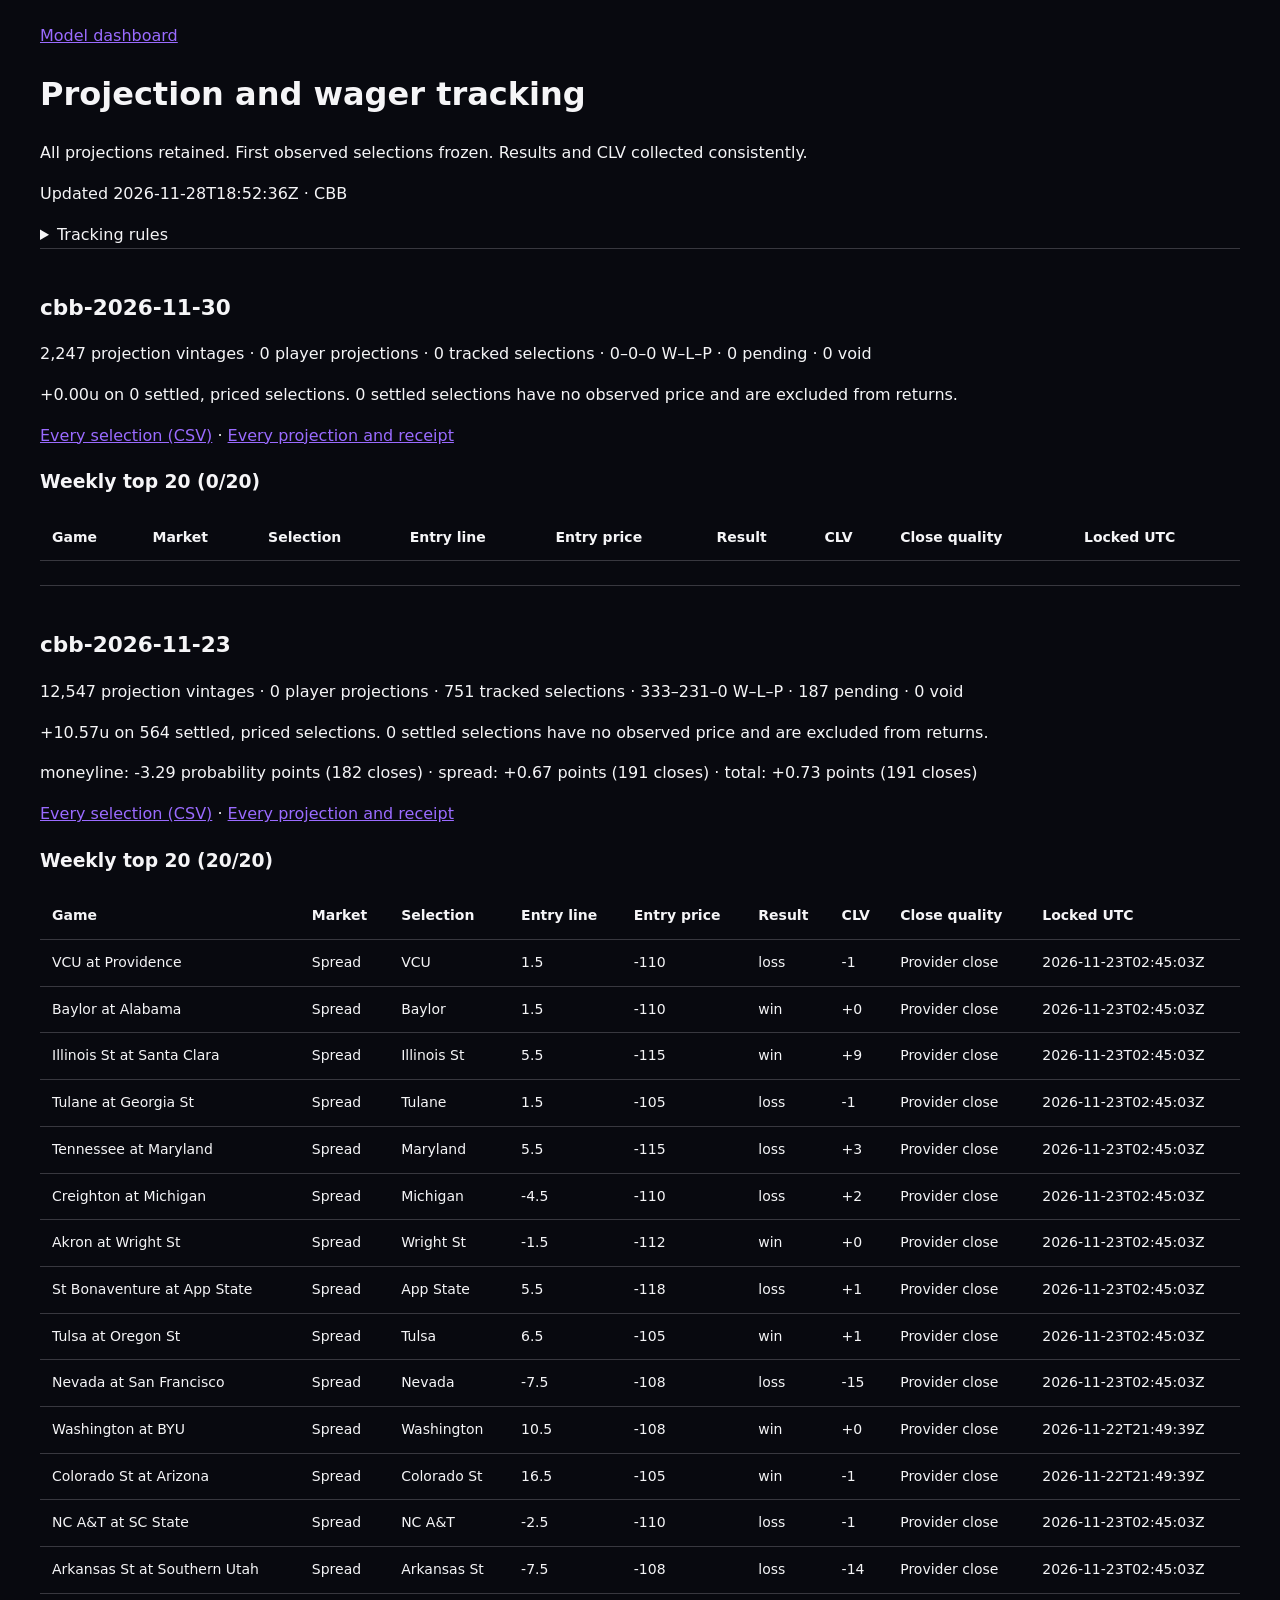
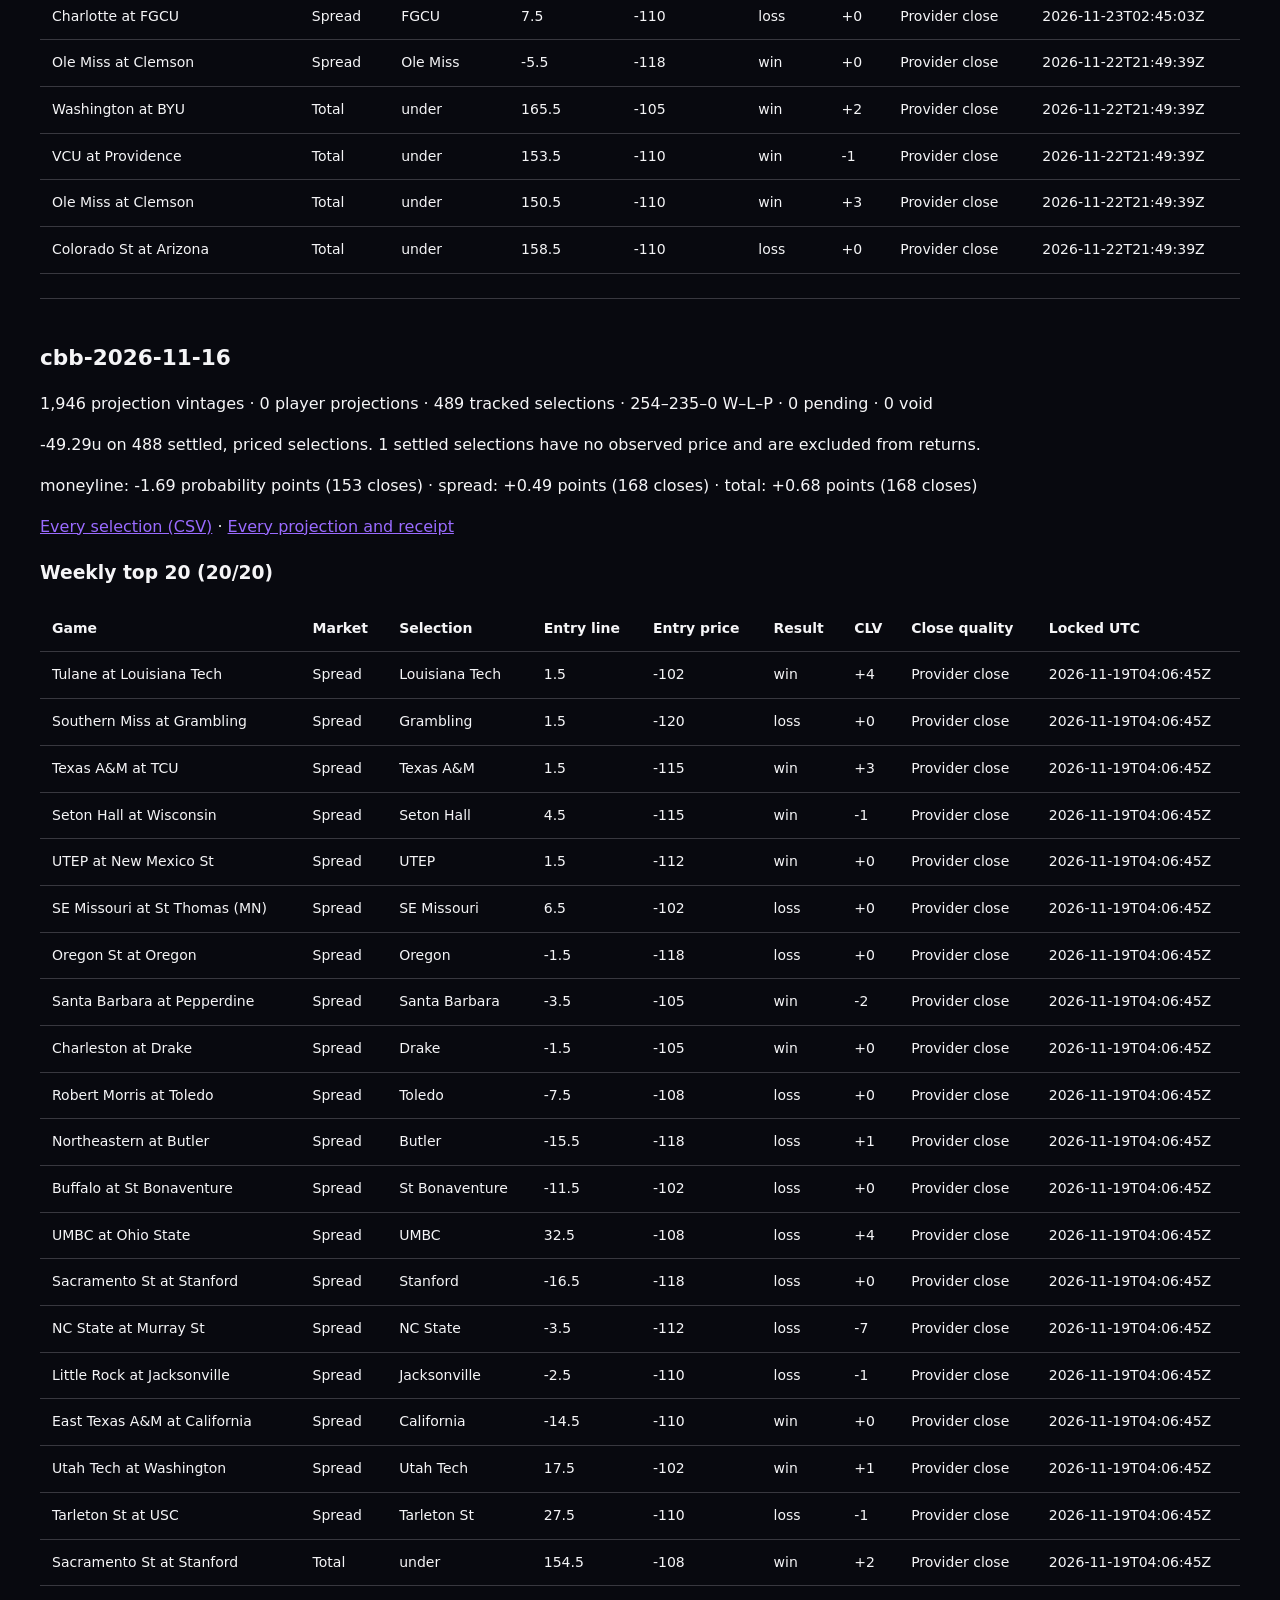
<file: docs/tracking/index.html>
<!doctype html><html lang="en"><meta charset="utf-8"><meta name="viewport" content="width=device-width,initial-scale=1"><title>Projection and wager tracking · Chase Analytics</title><style>:root{color-scheme:dark}body{background:#08090f;color:#f5f5f7;font:16px/1.55 system-ui;margin:0;padding:24px}main{max-width:1200px;margin:auto}a{color:#9a6bff}section{border-top:1px solid #38383f;padding:24px 0}h1{font-size:2rem}h2{font-size:1.35rem}table{border-collapse:collapse;width:100%;font-size:.875rem}td,th{text-align:left;padding:12px;border-bottom:1px solid #38383f;white-space:nowrap}.scroll{overflow:auto}p{max-width:100ch}small{color:#b6b6c2}</style><main><a href="../">Model dashboard</a><h1>Projection and wager tracking</h1><p>All projections retained. First observed selections frozen. Results and CLV collected consistently.</p><p>Updated 2026-11-28T18:52:36Z · CBB</p><details><summary>Tracking rules</summary><p>Every published game and player projection is archived, including unpriced projections. A tracked wager is a paper selection at its first observed DraftKings number; side, line and price stay frozen. Official football weeks apply to NFL/CFB; NBA/CBB use Monday–Sunday Eastern. The weekly featured cohort has at most 20 entries, locked before kickoff; later candidates fill empty slots. All remaining selections stay in the full record. Ranking uses absolute model-minus-line disagreement divided by the larger of the model number, line magnitude, and one; moneylines use model probability relative to price break-even. This is a tracking rank, not a calibrated edge. CLV uses a named provider close, or an explicitly labeled last observed prestart quote within 60 minutes. Missing close and missing prices stay missing. Moneyline CLV is in implied-probability points; line-market CLV is in points from the selected side. Returns risk one unit and use the actual observed price. No history is truncated, no historical selections are manufactured, and no real wagers are placed.</p></details><section><h2>cbb-2026-11-30</h2><p>2,247 projection vintages · 0 player projections · 0 tracked selections · 0–0–0 W–L–P · 0 pending · 0 void</p><p>+0.00u on 0 settled, priced selections. 0 settled selections have no observed price and are excluded from returns.</p><p></p><p><a href="cbb-2026-11-30.csv">Every selection (CSV)</a> · <a href="cbb-2026-11-30.json.gz">Every projection and receipt</a></p><h3>Weekly top 20 (0/20)</h3><div class="scroll" tabindex="0" role="region" aria-label="Weekly selections"><table><thead><tr><th>Game</th><th>Market</th><th>Selection</th><th>Entry line</th><th>Entry price</th><th>Result</th><th>CLV</th><th>Close quality</th><th>Locked UTC</th></tr></thead><tbody></tbody></table></div></section><section><h2>cbb-2026-11-23</h2><p>12,547 projection vintages · 0 player projections · 751 tracked selections · 333–231–0 W–L–P · 187 pending · 0 void</p><p>+10.57u on 564 settled, priced selections. 0 settled selections have no observed price and are excluded from returns.</p><p>moneyline: -3.29 probability points (182 closes) · spread: +0.67 points (191 closes) · total: +0.73 points (191 closes)</p><p><a href="cbb-2026-11-23.csv">Every selection (CSV)</a> · <a href="cbb-2026-11-23.json.gz">Every projection and receipt</a></p><h3>Weekly top 20 (20/20)</h3><div class="scroll" tabindex="0" role="region" aria-label="Weekly selections"><table><thead><tr><th>Game</th><th>Market</th><th>Selection</th><th>Entry line</th><th>Entry price</th><th>Result</th><th>CLV</th><th>Close quality</th><th>Locked UTC</th></tr></thead><tbody><tr><td>VCU at Providence</td><td>Spread</td><td>VCU</td><td>1.5</td><td>-110</td><td>loss</td><td>-1</td><td>Provider close</td><td>2026-11-23T02:45:03Z</td></tr><tr><td>Baylor at Alabama</td><td>Spread</td><td>Baylor</td><td>1.5</td><td>-110</td><td>win</td><td>+0</td><td>Provider close</td><td>2026-11-23T02:45:03Z</td></tr><tr><td>Illinois St at Santa Clara</td><td>Spread</td><td>Illinois St</td><td>5.5</td><td>-115</td><td>win</td><td>+9</td><td>Provider close</td><td>2026-11-23T02:45:03Z</td></tr><tr><td>Tulane at Georgia St</td><td>Spread</td><td>Tulane</td><td>1.5</td><td>-105</td><td>loss</td><td>-1</td><td>Provider close</td><td>2026-11-23T02:45:03Z</td></tr><tr><td>Tennessee at Maryland</td><td>Spread</td><td>Maryland</td><td>5.5</td><td>-115</td><td>loss</td><td>+3</td><td>Provider close</td><td>2026-11-23T02:45:03Z</td></tr><tr><td>Creighton at Michigan</td><td>Spread</td><td>Michigan</td><td>-4.5</td><td>-110</td><td>loss</td><td>+2</td><td>Provider close</td><td>2026-11-23T02:45:03Z</td></tr><tr><td>Akron at Wright St</td><td>Spread</td><td>Wright St</td><td>-1.5</td><td>-112</td><td>win</td><td>+0</td><td>Provider close</td><td>2026-11-23T02:45:03Z</td></tr><tr><td>St Bonaventure at App State</td><td>Spread</td><td>App State</td><td>5.5</td><td>-118</td><td>loss</td><td>+1</td><td>Provider close</td><td>2026-11-23T02:45:03Z</td></tr><tr><td>Tulsa at Oregon St</td><td>Spread</td><td>Tulsa</td><td>6.5</td><td>-105</td><td>win</td><td>+1</td><td>Provider close</td><td>2026-11-23T02:45:03Z</td></tr><tr><td>Nevada at San Francisco</td><td>Spread</td><td>Nevada</td><td>-7.5</td><td>-108</td><td>loss</td><td>-15</td><td>Provider close</td><td>2026-11-23T02:45:03Z</td></tr><tr><td>Washington at BYU</td><td>Spread</td><td>Washington</td><td>10.5</td><td>-108</td><td>win</td><td>+0</td><td>Provider close</td><td>2026-11-22T21:49:39Z</td></tr><tr><td>Colorado St at Arizona</td><td>Spread</td><td>Colorado St</td><td>16.5</td><td>-105</td><td>win</td><td>-1</td><td>Provider close</td><td>2026-11-22T21:49:39Z</td></tr><tr><td>NC A&amp;T at SC State</td><td>Spread</td><td>NC A&amp;T</td><td>-2.5</td><td>-110</td><td>loss</td><td>-1</td><td>Provider close</td><td>2026-11-23T02:45:03Z</td></tr><tr><td>Arkansas St at Southern Utah</td><td>Spread</td><td>Arkansas St</td><td>-7.5</td><td>-108</td><td>loss</td><td>-14</td><td>Provider close</td><td>2026-11-23T02:45:03Z</td></tr><tr><td>Charlotte at FGCU</td><td>Spread</td><td>FGCU</td><td>7.5</td><td>-110</td><td>loss</td><td>+0</td><td>Provider close</td><td>2026-11-23T02:45:03Z</td></tr><tr><td>Ole Miss at Clemson</td><td>Spread</td><td>Ole Miss</td><td>-5.5</td><td>-118</td><td>win</td><td>+0</td><td>Provider close</td><td>2026-11-22T21:49:39Z</td></tr><tr><td>Washington at BYU</td><td>Total</td><td>under</td><td>165.5</td><td>-105</td><td>win</td><td>+2</td><td>Provider close</td><td>2026-11-22T21:49:39Z</td></tr><tr><td>VCU at Providence</td><td>Total</td><td>under</td><td>153.5</td><td>-110</td><td>win</td><td>-1</td><td>Provider close</td><td>2026-11-22T21:49:39Z</td></tr><tr><td>Ole Miss at Clemson</td><td>Total</td><td>under</td><td>150.5</td><td>-110</td><td>win</td><td>+3</td><td>Provider close</td><td>2026-11-22T21:49:39Z</td></tr><tr><td>Colorado St at Arizona</td><td>Total</td><td>under</td><td>158.5</td><td>-110</td><td>loss</td><td>+0</td><td>Provider close</td><td>2026-11-22T21:49:39Z</td></tr></tbody></table></div></section><section><h2>cbb-2026-11-16</h2><p>1,946 projection vintages · 0 player projections · 489 tracked selections · 254–235–0 W–L–P · 0 pending · 0 void</p><p>-49.29u on 488 settled, priced selections. 1 settled selections have no observed price and are excluded from returns.</p><p>moneyline: -1.69 probability points (153 closes) · spread: +0.49 points (168 closes) · total: +0.68 points (168 closes)</p><p><a href="cbb-2026-11-16.csv">Every selection (CSV)</a> · <a href="cbb-2026-11-16.json.gz">Every projection and receipt</a></p><h3>Weekly top 20 (20/20)</h3><div class="scroll" tabindex="0" role="region" aria-label="Weekly selections"><table><thead><tr><th>Game</th><th>Market</th><th>Selection</th><th>Entry line</th><th>Entry price</th><th>Result</th><th>CLV</th><th>Close quality</th><th>Locked UTC</th></tr></thead><tbody><tr><td>Tulane at Louisiana Tech</td><td>Spread</td><td>Louisiana Tech</td><td>1.5</td><td>-102</td><td>win</td><td>+4</td><td>Provider close</td><td>2026-11-19T04:06:45Z</td></tr><tr><td>Southern Miss at Grambling</td><td>Spread</td><td>Grambling</td><td>1.5</td><td>-120</td><td>loss</td><td>+0</td><td>Provider close</td><td>2026-11-19T04:06:45Z</td></tr><tr><td>Texas A&amp;M at TCU</td><td>Spread</td><td>Texas A&amp;M</td><td>1.5</td><td>-115</td><td>win</td><td>+3</td><td>Provider close</td><td>2026-11-19T04:06:45Z</td></tr><tr><td>Seton Hall at Wisconsin</td><td>Spread</td><td>Seton Hall</td><td>4.5</td><td>-115</td><td>win</td><td>-1</td><td>Provider close</td><td>2026-11-19T04:06:45Z</td></tr><tr><td>UTEP at New Mexico St</td><td>Spread</td><td>UTEP</td><td>1.5</td><td>-112</td><td>win</td><td>+0</td><td>Provider close</td><td>2026-11-19T04:06:45Z</td></tr><tr><td>SE Missouri at St Thomas (MN)</td><td>Spread</td><td>SE Missouri</td><td>6.5</td><td>-102</td><td>loss</td><td>+0</td><td>Provider close</td><td>2026-11-19T04:06:45Z</td></tr><tr><td>Oregon St at Oregon</td><td>Spread</td><td>Oregon</td><td>-1.5</td><td>-118</td><td>loss</td><td>+0</td><td>Provider close</td><td>2026-11-19T04:06:45Z</td></tr><tr><td>Santa Barbara at Pepperdine</td><td>Spread</td><td>Santa Barbara</td><td>-3.5</td><td>-105</td><td>win</td><td>-2</td><td>Provider close</td><td>2026-11-19T04:06:45Z</td></tr><tr><td>Charleston at Drake</td><td>Spread</td><td>Drake</td><td>-1.5</td><td>-105</td><td>win</td><td>+0</td><td>Provider close</td><td>2026-11-19T04:06:45Z</td></tr><tr><td>Robert Morris at Toledo</td><td>Spread</td><td>Toledo</td><td>-7.5</td><td>-108</td><td>loss</td><td>+0</td><td>Provider close</td><td>2026-11-19T04:06:45Z</td></tr><tr><td>Northeastern at Butler</td><td>Spread</td><td>Butler</td><td>-15.5</td><td>-118</td><td>loss</td><td>+1</td><td>Provider close</td><td>2026-11-19T04:06:45Z</td></tr><tr><td>Buffalo at St Bonaventure</td><td>Spread</td><td>St Bonaventure</td><td>-11.5</td><td>-102</td><td>loss</td><td>+0</td><td>Provider close</td><td>2026-11-19T04:06:45Z</td></tr><tr><td>UMBC at Ohio State</td><td>Spread</td><td>UMBC</td><td>32.5</td><td>-108</td><td>loss</td><td>+4</td><td>Provider close</td><td>2026-11-19T04:06:45Z</td></tr><tr><td>Sacramento St at Stanford</td><td>Spread</td><td>Stanford</td><td>-16.5</td><td>-118</td><td>loss</td><td>+0</td><td>Provider close</td><td>2026-11-19T04:06:45Z</td></tr><tr><td>NC State at Murray St</td><td>Spread</td><td>NC State</td><td>-3.5</td><td>-112</td><td>loss</td><td>-7</td><td>Provider close</td><td>2026-11-19T04:06:45Z</td></tr><tr><td>Little Rock at Jacksonville</td><td>Spread</td><td>Jacksonville</td><td>-2.5</td><td>-110</td><td>loss</td><td>-1</td><td>Provider close</td><td>2026-11-19T04:06:45Z</td></tr><tr><td>East Texas A&amp;M at California</td><td>Spread</td><td>California</td><td>-14.5</td><td>-110</td><td>win</td><td>+0</td><td>Provider close</td><td>2026-11-19T04:06:45Z</td></tr><tr><td>Utah Tech at Washington</td><td>Spread</td><td>Utah Tech</td><td>17.5</td><td>-102</td><td>win</td><td>+1</td><td>Provider close</td><td>2026-11-19T04:06:45Z</td></tr><tr><td>Tarleton St at USC</td><td>Spread</td><td>Tarleton St</td><td>27.5</td><td>-110</td><td>loss</td><td>-1</td><td>Provider close</td><td>2026-11-19T04:06:45Z</td></tr><tr><td>Sacramento St at Stanford</td><td>Total</td><td>under</td><td>154.5</td><td>-108</td><td>win</td><td>+2</td><td>Provider close</td><td>2026-11-19T04:06:45Z</td></tr></tbody></table></div></section></main></html>
</file>
